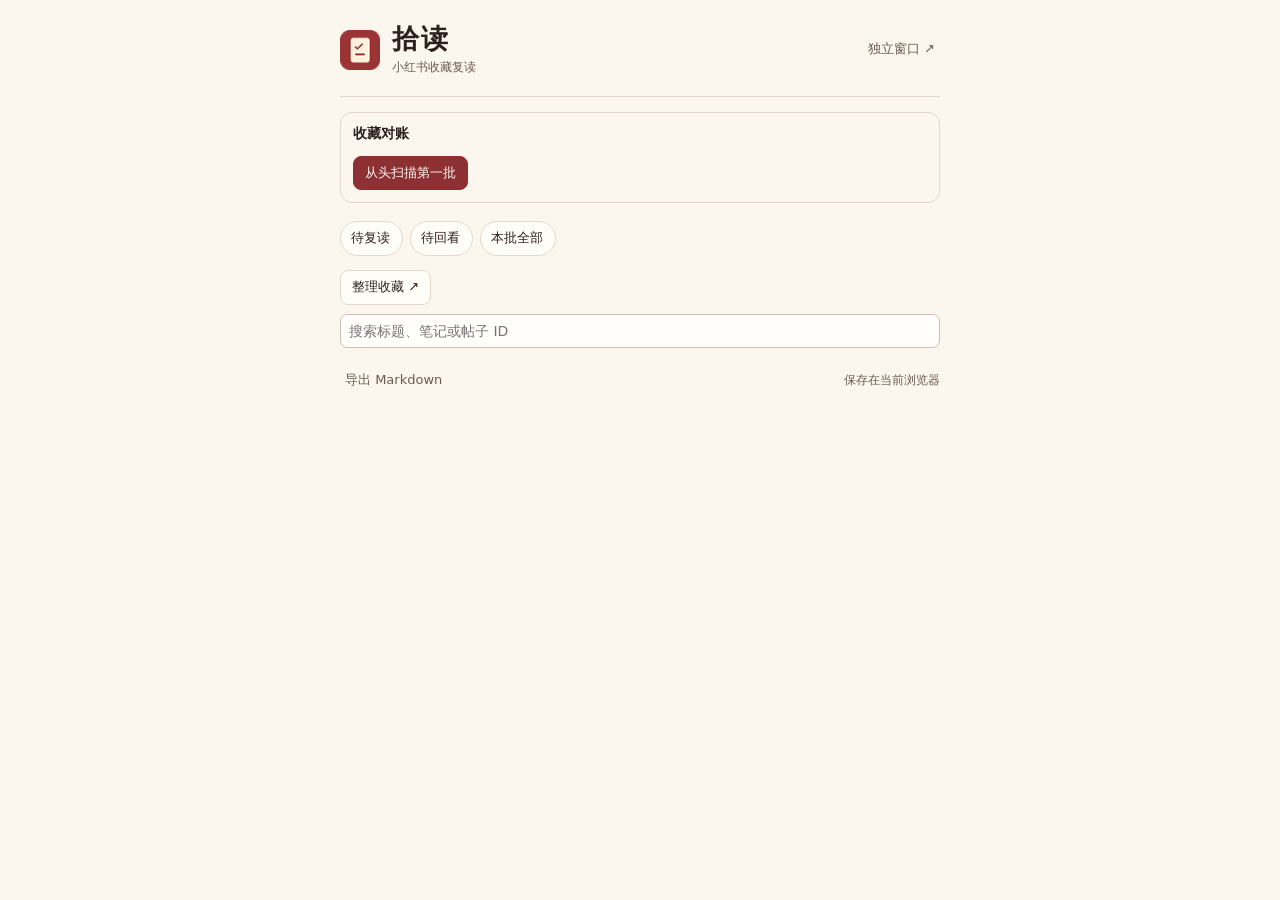
<file: index.html>
<!doctype html>
<html lang="zh-CN">
<head>
  <meta charset="utf-8">
  <meta name="viewport" content="width=device-width, initial-scale=1">
  <title>拾读 · 小红书收藏复读</title>
  <link rel="stylesheet" href="style.css">
</head>
<body>
  <main>
    <header class="masthead">
      <img src="icons/48.png" width="40" height="40" alt="">
      <div><h1>拾读</h1><p>小红书收藏复读</p></div>
      <button id="open-workspace" class="quiet workspace" type="button">独立窗口 ↗</button>
    </header>
    <section class="scan" aria-labelledby="scan-title">
      <h2 id="scan-title">收藏对账</h2>
      <div class="card-actions">
        <button id="scan-start" class="primary" type="button">从头扫描第一批</button>
        <button id="scan-next" class="primary" type="button" hidden>扫描下一批</button>
        <button id="scan-resume" type="button" hidden>继续扫描</button>
        <button id="scan-pause" type="button" hidden>暂停扫描</button>
        <button id="scan-export" type="button" hidden>导出对账 CSV</button>
      </div>
      <p id="scan-summary" class="notice" role="status"></p>
      <progress id="scan-progress" hidden></progress>
      <p id="site-block" class="notice" role="status" hidden></p>
      <button id="site-resume" type="button" hidden>收藏页恢复后重新检查</button>
      <p id="notice" class="notice" role="status"></p>
    </section>
    <section id="pending-panel" class="scan" aria-labelledby="pending-title" hidden>
      <h2 id="pending-title">待取消</h2>
      <p class="notice">批量取消会依次处理本批名单。请留意侧栏状态，遇到小红书访问限制时会停止并保留剩余名单。</p>
      <p id="pending-count" class="notice"></p>
      <p id="pending-batch-status" class="notice" role="status"></p>
      <div class="card-actions">
        <button id="pending-batch-start" class="primary" type="button" hidden>批量取消本批收藏</button>
        <button id="pending-batch-stop" type="button" hidden>处理完当前条后停止</button>
      </div>
      <div id="pending-current" hidden>
        <p id="pending-name" class="pending-name"></p>
        <div class="card-actions">
          <button id="pending-apply" type="button">取消收藏并移出</button>
          <button id="pending-drop" type="button">移出待取消名单</button>
        </div>
      </div>
    </section>
    <nav aria-label="收藏列表">
      <button type="button" data-view="inbox">待复读 <span></span></button>
      <button type="button" data-view="due">待回看 <span></span></button>
      <button type="button" data-view="all">本批全部 <span></span></button>
    </nav>
    <div class="card-actions"><button id="open-cleanup" type="button">整理收藏 ↗</button></div>
    <input id="item-search" type="search" aria-label="搜索收藏" placeholder="搜索标题、笔记或帖子 ID">
    <div class="card-actions" id="pager" hidden>
      <button id="previous-page" type="button">上一页</button>
      <span id="page-position" aria-live="polite"></span>
      <button id="next-page" type="button">下一页</button>
    </div>
    <section id="list" aria-label="收藏条目"></section>
    <footer><button id="export" class="quiet" type="button">导出 Markdown</button><span>保存在当前浏览器</span></footer>
  </main>
  <template id="card-template">
    <article class="card">
      <div class="meta"><span class="kind"></span><span class="date"></span></div>
      <h2></h2>
      <p class="body"></p>
      <div class="card-actions">
        <a target="_blank" rel="noopener noreferrer">打开原帖 ↗</a>
        <button class="edit" type="button"></button>
        <button class="check" type="button">记录复盘</button>
        <button class="uncollect" type="button">取消收藏并移出</button>
      </div>
      <details class="history"><summary></summary><ol></ol></details>
    </article>
  </template>
  <dialog id="editor">
    <form id="edit-form">
      <h2>复读后怎么用？</h2>
      <label for="title">标题</label>
      <input id="title" maxlength="120" placeholder="给这条收藏起个名字">
      <label for="kind">处理方式</label>
      <select id="kind">
        <option value="note">写成笔记</option>
        <option value="action">转成行动</option>
        <option value="archived">归档</option>
      </select>
      <label id="body-label" for="body">用自己的话写下值得留下的内容</label>
      <textarea id="body" rows="4" maxlength="10000"></textarea>
      <div id="date-field"><label for="due-date">回看日期</label><input id="due-date" type="date"></div>
      <p class="error" role="status"></p>
      <div class="dialog-actions"><button class="cancel" type="button">取消</button><button class="primary" type="submit">保存</button></div>
    </form>
  </dialog>
  <dialog id="check-dialog">
    <form id="check-form">
      <h2>记录复盘</h2>
      <label for="outcome">这次怎么样？</label>
      <select id="outcome">
        <option value="progress">有进展</option>
        <option value="blocked">卡住了</option>
        <option value="complete">已完成，结束跟进</option>
      </select>
      <label id="check-label" for="check-text">这次做了什么？</label>
      <textarea id="check-text" rows="4" required maxlength="10000"></textarea>
      <div id="next-field"><label for="next-date">下次回看日期</label><input id="next-date" type="date" required></div>
      <p class="error" role="status"></p>
      <div class="dialog-actions"><button class="cancel" type="button">取消</button><button class="primary" type="submit">保存复盘</button></div>
    </form>
  </dialog>
  <script src="app.js" type="module"></script>
</body>
</html>
</file>
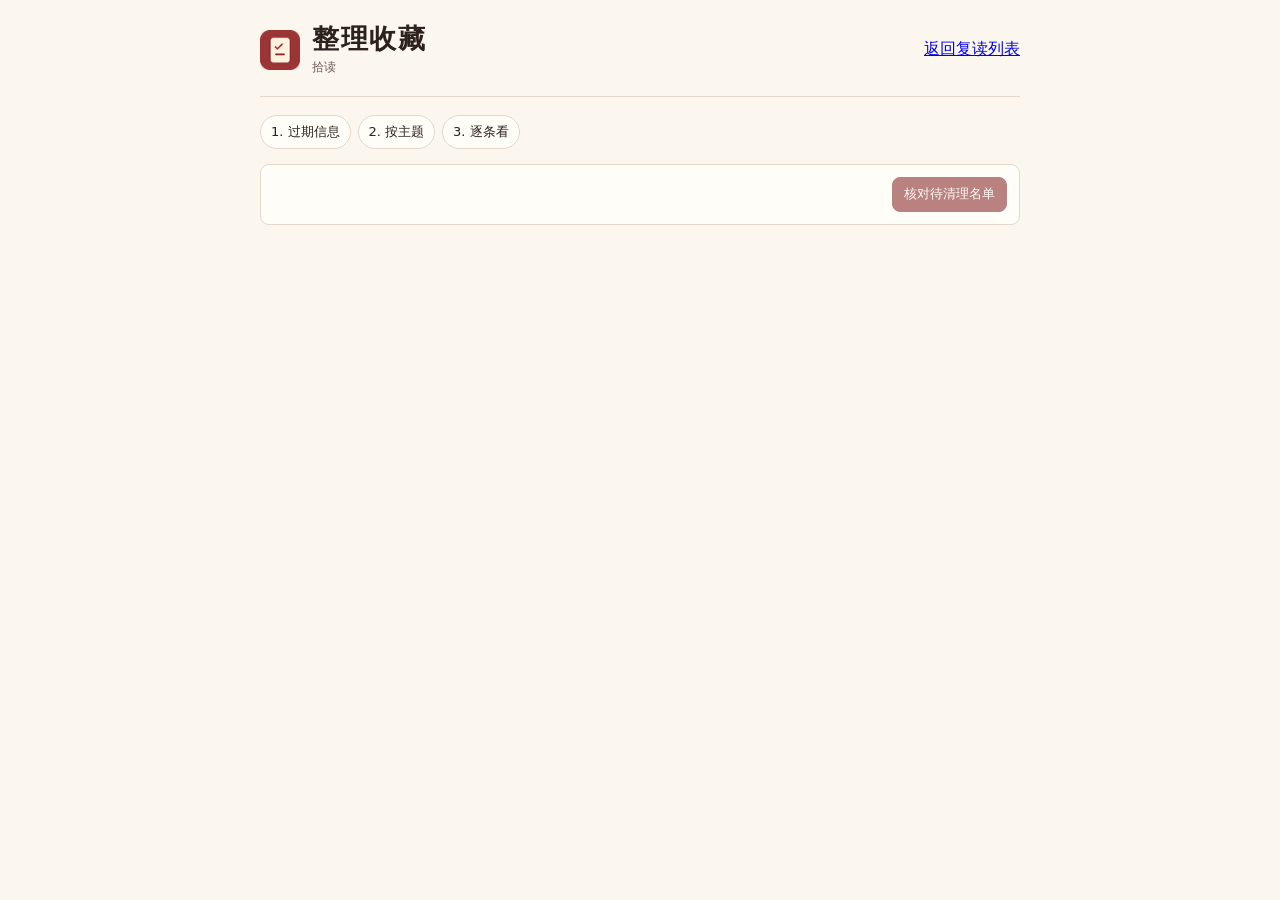
<file: cleanup.html>
<!doctype html>
<html lang="zh-CN">
<head>
  <meta charset="utf-8">
  <meta name="viewport" content="width=device-width, initial-scale=1">
  <title>整理收藏 · 拾读</title>
  <link rel="stylesheet" href="style.css">
  <link rel="stylesheet" href="cleanup.css">
</head>
<body>
  <main>
    <header class="masthead">
      <img src="icons/48.png" width="40" height="40" alt="">
      <div><h1>整理收藏</h1><p>拾读</p></div>
      <a class="workspace" href="index.html#workspace">返回复读列表</a>
    </header>
    <nav id="stages" aria-label="清理步骤">
      <button data-stage="expiry" type="button">1. 过期信息</button>
      <button data-stage="topics" type="button">2. 按主题</button>
      <button data-stage="quick" type="button">3. 逐条看</button>
    </nav>
    <h2 id="stage-title"></h2>
    <p id="hint" class="muted"></p>
    <p id="state-message" role="status"></p>
    <section id="results" aria-label="清理候选"></section>
    <div id="more" class="card-actions" hidden>
      <button id="previous" type="button">上一页</button><span id="page-number"></span><button id="next" type="button">下一页</button>
    </div>
    <footer class="selection">
      <span id="selection-count" aria-live="polite"></span>
      <button id="review" class="primary" type="button" disabled>核对待清理名单</button>
    </footer>
  </main>
  <dialog id="confirm">
    <form id="confirm-form">
      <h2>核对待清理名单</h2>
      <p id="confirm-summary"></p>
      <ol id="confirm-list"></ol>
      <fieldset>
        <legend>选择怎么处理</legend>
        <label><input type="radio" name="mode" value="local" checked> 只移出拾读的复读列表</label>
        <label><input type="radio" name="mode" value="queue" id="queue-mode"> 加入待取消名单</label>
        <p class="muted">名单可一次保存多条。回到侧栏可开始批量取消。遇到小红书访问限制时会停止并保留剩余名单。</p>
        <label><input type="radio" name="mode" value="site" id="site-mode"> 同时取消小红书收藏</label>
        <p id="unavailable" class="muted" hidden>名单中有分享短链。请先通过原帖链接重新收录，或选择只移出拾读。</p>
      </fieldset>
      <p id="run-status" role="status"></p>
      <ul id="failed" hidden></ul>
      <div class="dialog-actions">
        <button id="close-review" type="button">返回</button>
        <button id="confirm-run" class="primary" type="submit">执行</button>
      </div>
    </form>
  </dialog>
  <script type="module" src="cleanup.js"></script>
</body>
</html>
</file>
<file: style.css>
:root {
  color-scheme: light;
  font-family: "DM Sans", "Microsoft YaHei", "PingFang SC", system-ui, sans-serif;
  color: #2d211d;
  background: #fbf7ee;
  --ink: #2d211d;
  --muted: #6c5b52;
  --red: #8d3033;
  --line: #e3d8cb;
  --paper: #fffdf8;
}
* { box-sizing: border-box; }
[hidden] { display: none !important; }
body { margin: 0; min-width: 270px; }
main { max-width: 660px; margin: 0 auto; padding: 24px clamp(14px, 5vw, 30px); }
h1, h2, p { margin: 0; }
.masthead { display: flex; align-items: center; gap: 12px; padding-bottom: 20px; border-bottom: 1px solid var(--line); }
h1 { font-size: 27px; font-weight: 740; letter-spacing: .06em; line-height: 1.13; }
.masthead p { font-size: 12px; color: var(--muted); margin-top: 4px; }
.workspace { margin-left: auto; }
.notice { flex-basis: 100%; color: var(--muted); font-size: 13px; line-height: 1.55; }
.notice:empty, .error:empty { display: none; }
button, input, select, textarea { font: inherit; }
button, .card a {
  display: inline-block; border: 1px solid var(--line); background: var(--paper); border-radius: 8px;
  color: var(--ink); padding: 8px 11px; cursor: pointer; font-size: 13px; line-height: 1.3; text-decoration: none;
}
button:hover, .card a:hover { border-color: #ae8b7d; background: #fff2e7; }
button:disabled { opacity: .6; cursor: wait; }
button.primary { background: var(--red); border-color: var(--red); color: #fff8f3; }
button.primary:hover { background: #6e2427; }
button.quiet { background: transparent; border-color: transparent; color: var(--muted); padding-inline: 4px; }
button.quiet:hover { text-decoration: underline; }
:focus-visible { outline: 2px solid var(--red); outline-offset: 3px; }
nav { display: flex; flex-wrap: wrap; gap: 7px; margin: 18px 0 14px; }
nav button { border-radius: 999px; padding-inline: 10px; }
nav button[aria-pressed="true"] { color: #7e2829; border-color: #e4b7ae; background: #f7e7e1; font-weight: 700; }
nav span { margin-left: 2px; font-variant-numeric: tabular-nums; }
.card, .empty { padding: 17px; background: var(--paper); border: 1px solid var(--line); border-radius: 12px; }
.card + .card { margin-top: 10px; }
.card h2, .empty h2, dialog h2 { font-size: 17px; line-height: 1.5; overflow-wrap: anywhere; }
.empty { padding: 27px 18px; }
.empty p, .card .body { margin-top: 7px; line-height: 1.65; font-size: 14px; overflow-wrap: anywhere; white-space: pre-wrap; }
.empty p { color: var(--muted); }
.meta { display: flex; flex-wrap: wrap; gap: 6px 12px; align-items: center; margin-bottom: 8px; font-size: 12px; color: var(--muted); }
.kind { background: #eee9db; color: #544536; border-radius: 5px; padding: 3px 6px; }
.kind[data-kind=action] { background: #f5e3de; color: #7e2b2d; }
.kind[data-kind=note] { background: #e4eee2; color: #36563c; }
.overdue { color: var(--red); font-weight: 660; }
.card-actions { display: flex; flex-wrap: wrap; gap: 6px; margin-top: 13px; }
.card-actions .uncollect { color: var(--red); }
summary { cursor: pointer; color: var(--red); font-size: 13px; }
.history { margin-top: 13px; border-top: 1px solid var(--line); padding-top: 10px; }
.history ol { padding-left: 20px; margin-bottom: 0; font-size: 13px; }
.history li + li { margin-top: 8px; }
.history li p { white-space: pre-wrap; overflow-wrap: anywhere; margin-top: 3px; }
footer { display: flex; align-items: center; justify-content: space-between; gap: 8px; margin-top: 15px; font-size: 12px; color: var(--muted); }
dialog { width: min(460px, calc(100% - 24px)); max-height: calc(100% - 24px); border: 1px solid var(--line); border-radius: 15px; background: var(--paper); padding: 19px; color: var(--ink); }
dialog::backdrop { background: #30241d55; }
label { display: block; font-size: 13px; margin: 11px 0 5px; color: var(--muted); }
input, select, textarea { display: block; width: 100%; padding: 8px; border: 1px solid #cebfb1; border-radius: 7px; color: var(--ink); background: #fffefb; font-size: 14px; }
textarea { resize: vertical; }
.error { margin-top: 9px; font-size: 13px; color: var(--red); }
.dialog-actions { display: flex; justify-content: flex-end; gap: 8px; margin-top: 15px; }

.scan { margin-top: 15px; padding: 12px; border: 1px solid var(--line); border-radius: 12px; }
.scan h2 { margin: 0; font-size: 14px; }
.scan .notice { margin-bottom: 0; white-space: pre-line; }
.scan progress { width: 100%; margin-top: 8px; accent-color: var(--red); }
#item-search { margin-bottom: 10px; }
#pager { margin: 0 0 12px; align-items: center; justify-content: space-between; }
#page-position { font-size: 12px; color: var(--muted); }

#open-cleanup { margin-bottom: 9px; }

.pending-name { margin: .75rem 0 .5rem; font-weight: 600; overflow-wrap: anywhere; }
</file>
<file: cleanup.css>
main { max-width: 820px; }
h2 { margin: 8px 0; font-size: 21px; }
#hint, .muted { color: var(--muted); line-height: 1.6; }
#state-message, #run-status { color: var(--muted); margin: 8px 0; }
.cleanup-card .detail, .cleanup-card ol { margin: 8px 0; color: var(--muted); font-size: 14px; line-height: 1.6; }
.cleanup-card label { margin: 0; display: flex; align-items: center; gap: 7px; }
input[type=checkbox], input[type=radio] { width: auto; display: inline-block; margin: 0; }
.review-toolbar { display: flex; align-items: center; gap: 12px; margin: 12px 0; }
.selection { position: sticky; bottom: 0; background: var(--paper); padding: 12px; border: 1px solid var(--line); border-radius: 9px; }
#confirm { width: min(660px, calc(100% - 32px)); }
#confirm-list, #failed { max-height: 35vh; overflow: auto; line-height: 1.5; padding-left: 28px; }
#confirm fieldset { border: 1px solid var(--line); border-radius: 8px; }
#results > .empty { margin: 12px 0; }
</file>
